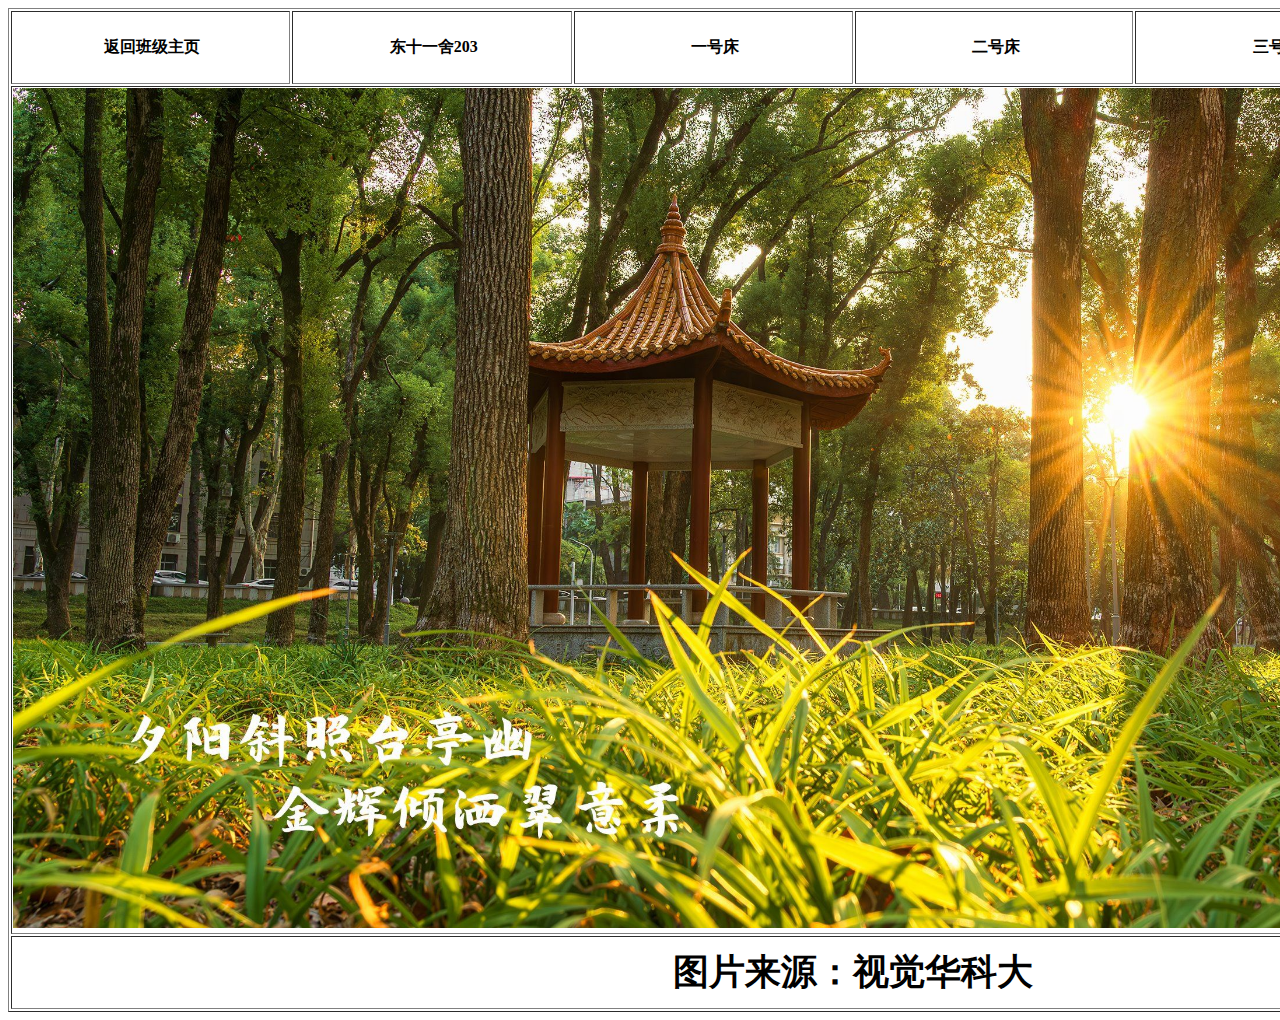
<file: D11203/index.html>
<!doctype html>
<html>
<head>
<meta charset="utf-8">
<title>无标题文档</title>
</head>

<body>
<table width="279" border="1">
  <tbody>
    <tr>
      <th width="420" height="69" scope="col">&nbsp;返回班级主页</th>
      <th width="420" scope="col"><strong>&nbsp;</strong>东十一舍203</th>
      <th width="420" scope="col">&nbsp;一号床</th>
      <th width="420" scope="col">&nbsp;二号床</th>
      <th width="420" scope="col">&nbsp;三号床</th>
      <th width="420" scope="col">&nbsp;四号床</th>
    </tr>
    <tr>
      <td colspan="6"><img src="image/A3EE983359D16AB4F3CF4BF178C_F7989A74_15CA95.jpg" width="1680" height="840" alt=""/></td>
    </tr>
	 <tr>
      <th height="69" colspan="6" align="center" style="font-size: 36px" scope="col">图片来源：视觉华科大</th>
    </tr>
		 
  </tbody>
</table>
	
</body>
</html>
</file>
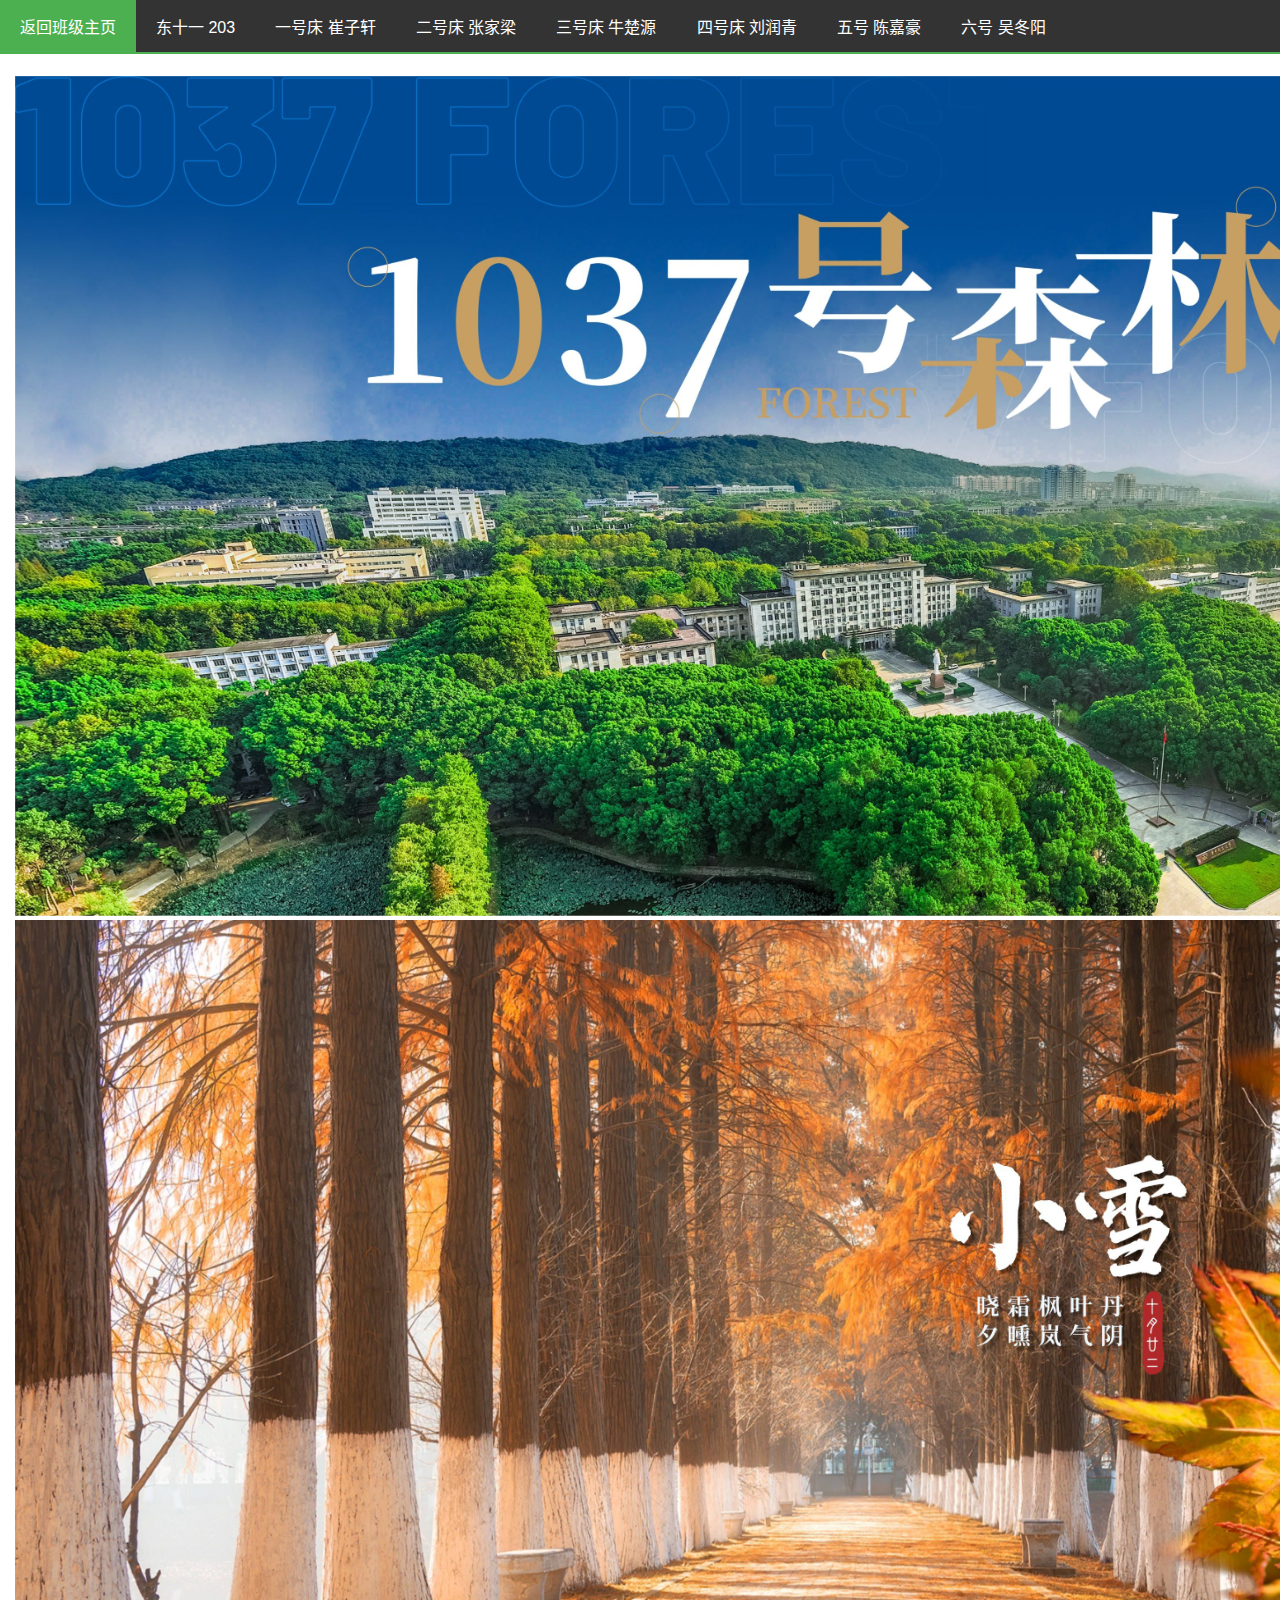
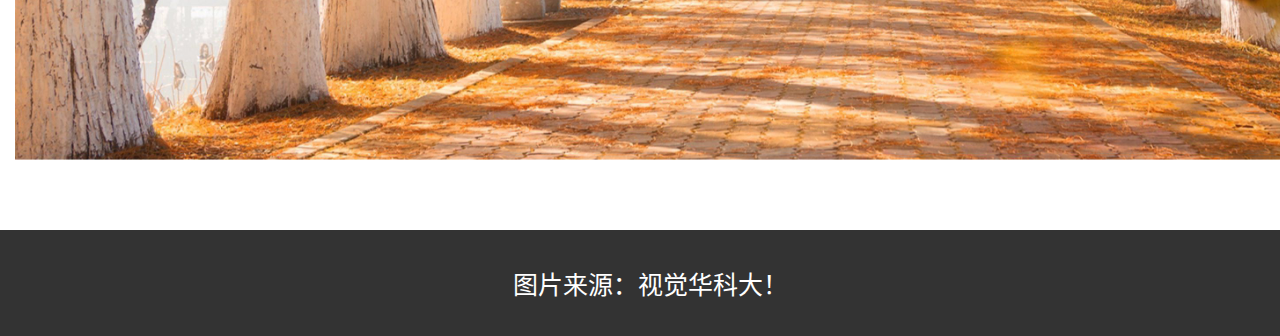
<file: zjl/index.html>
<!DOCTYPE html>
<html lang="zh-CN">
<head>
<meta charset="UTF-8">
<meta name="viewport" content="width=device-width, initial-scale=1.0">
<title>D11203</title>
<style>
  body {
    font-family: 'Arial', sans-serif;
    margin: 0;
    padding: 0;
  }

  .navbar {
    background-color: #333;
    overflow: hidden;
    position: fixed;
    top: 0;
    width: 100%;
    z-index: 1000;
    border-bottom: 2px solid #4CAF50;
  }

  .navbar a {
    float: left;
    display: block;
    color: white;
    text-align: center;
    padding: 14px 20px;
    text-decoration: none;
    transition: background-color 0.3s ease;
    font-size: 16px;
  }

  .navbar a:hover {
    background-color: #555;
  }

  .navbar a.active {
    background-color: #4CAF50;
    color: white;
  }

  .dropdown {
    float: left;
    overflow: hidden;
  }

  .dropdown .dropbtn {
    cursor: pointer;
    font-size: 16px;
    border: none;
    outline: none;
    color: white;
    padding: 14px 20px;
    background-color: inherit;
    font-family: inherit;
    margin: 0;
  }

  .dropdown-content {
    display: none;
    position: absolute;
    background-color: #f9f9f9;
    min-width: 160px;
    box-shadow: 0px 8px 16px 0px rgba(0,0,0,0.2);
    z-index: 1;
  }

  .dropdown-content a {
    float: none;
    color: black;
    padding: 12px 16px;
    text-decoration: none;
    display: block;
    text-align: left;
  }

  .dropdown-content a:hover {
    background-color: #ddd;
  }

  .dropdown:hover .dropdown-content {
    display: block;
  }

  .content {
    padding: 60px 15px 50px; /* 增加底部padding以留出空间显示页脚 */
  }

  .footer {
    background-color: #333;
    color: white;
    text-align: center;
    padding: 10px;
    width: 100%;
  }

  @media screen and (max-width: 600px) {
    .navbar a, .navbar .icon {
      display: none;
    }
    .navbar a.icon {
      float: right;
      display: block;
    }
  }

  @media screen and (max-width: 600px) {
    .navbar.responsive {position: relative;}
    .navbar.responsive .icon {
      position: absolute;
      right: 0;
      top: 0;
    }
    .navbar.responsive a {
      float: none;
      display: block;
      text-align: left;
    }
    .dropdown.responsive {float: none;}
    .dropdown.responsive .dropdown-content {position: relative;}
  }
</style>
</head>
<body>

<div class="navbar" id="myNavbar">
  <a href="https://Liu-Guanyi.github.io/liu/bjzy/" class="active">返回班级主页</a>
  <a href="javascript:void(0);">东十一 203</a>
  <a href="https://shopbimaster.github.io/czx529/czx529(new)/">一号床 崔子轩</a>
<a href="https://zhangjiaiiang.github.io/203/zjl558/">二号床 张家梁</a>
  <a href="https://tsstjniu.github.io/ncy543/ncy543/web/index.html">三号床 牛楚源</a>
  <a href="https://liu-guanyi.github.io/qing/lrq539/">四号床 刘润青</a>
  <a href="https://cjh-109.github.io/2024comebase/index.html">五号 陈嘉豪</a>
	 <a href="https://liu-guanyi.github.io/dongyang/wdyU202315425/Untitled-1.html">六号 吴冬阳</a>
  <div class="dropdown">
  </div>
  <a href="javascript:void(0);" class="icon" onclick="toggleNavbar()">
    <i class="fa fa-bars"></i>
  </a>
</div>
<div class="content">
<p>
<img src="image/7A4869D241C1B2AD4394FAEB42E_C7CD42C6_17B7FC.jpg" width="1690" height="840" alt=""/>
<img src="image/E1D002790444C84F79D25DDF209_322E63AA_12CB9E.jpg" width="1690" height="840" alt=""/> </p>
</div>

<div class="footer">
  <p style="font-size: 25px;">图片来源：视觉华科大！</p>
</div>

<script>
function toggleNavbar() {
  var x = document.getElementById("myNavbar");
  if (x.className === "navbar") {
    x.className += " responsive";
  } else {
    x.className = "navbar";
  }
}
</script>

</body>
</html>
</file>
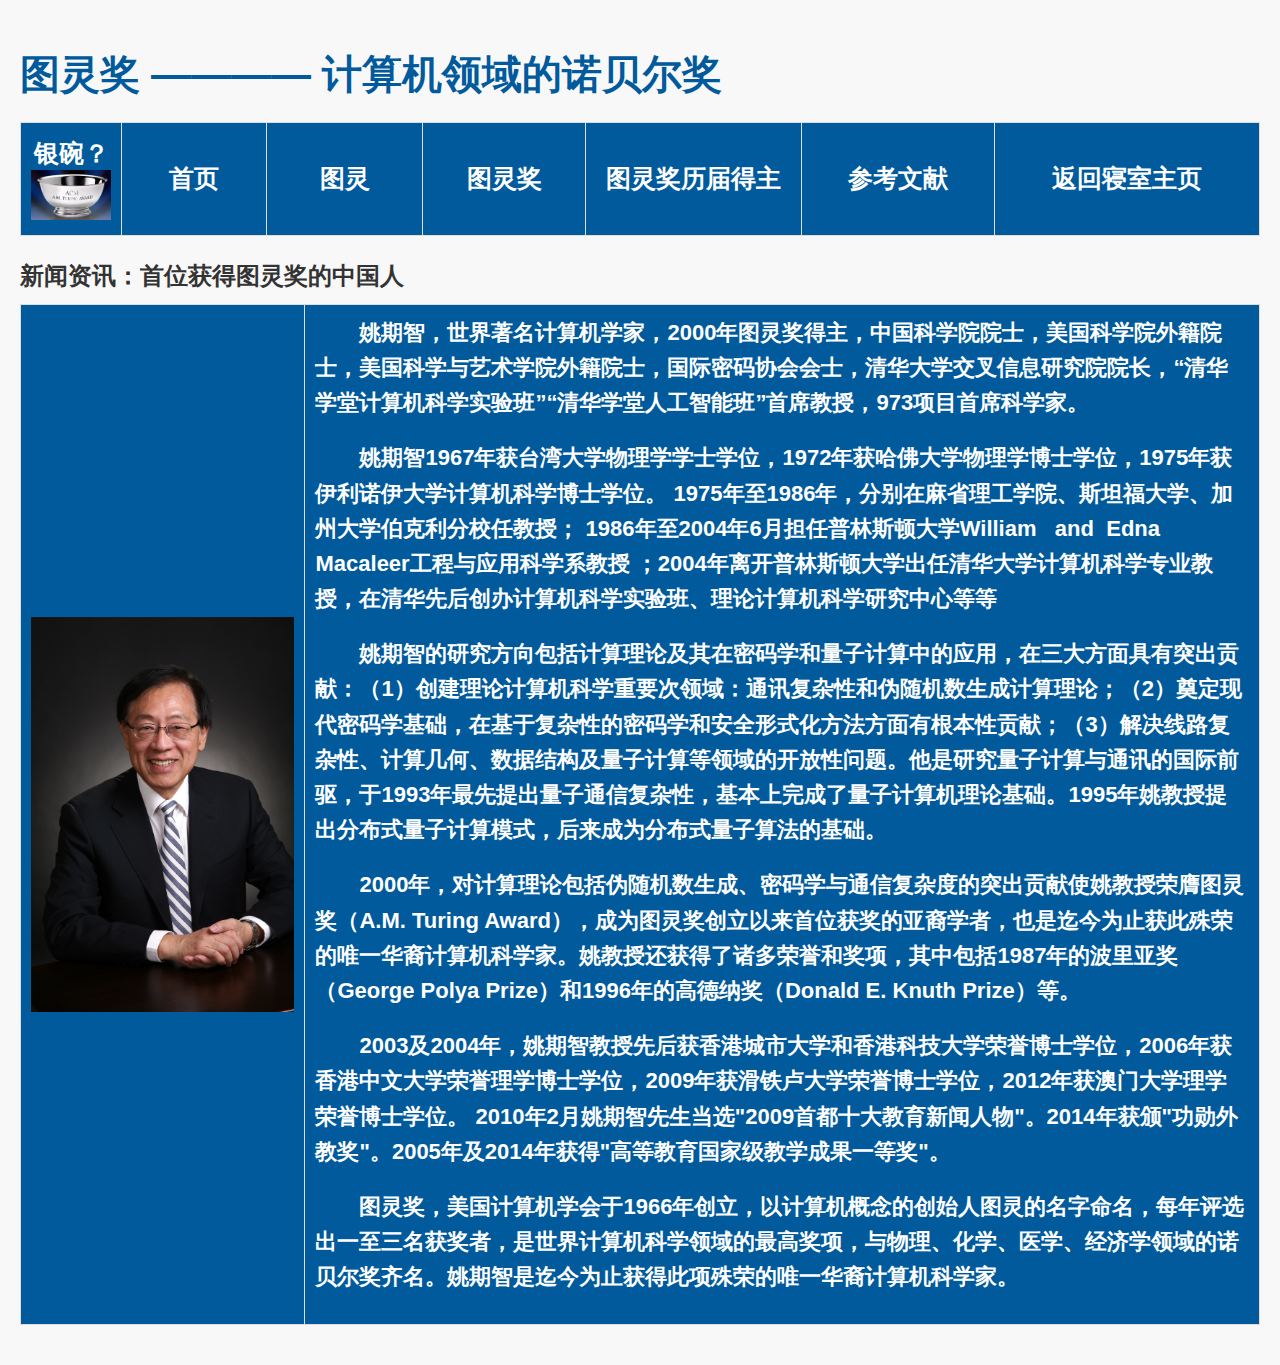
<file: zjl558/index.html>
<!doctype html>
<html>
<head>
<meta charset="utf-8">
<title>zjl</title>
<link rel="stylesheet" type="text/css" href="styles.css">
</head>
<body>
<h1>图灵奖 ———— 计算机领域的诺贝尔奖</h1>
<table width="1680" height="98" border="1">
  <tbody>
    <tr>
      <th width="99" height="92" scope="col"><a href="web/untitled.html">银碗？<img src="image/屏幕截图 2024-11-24 112427.png" width="98" height="98" alt=""/></a></th>
      <th width="184" scope="col"><a href="index.html">首页</a></th>
      <th width="202" scope="col"><a href="web/index1.html">图灵</a></th>
      <th width="212" scope="col"><a href="web/index2.html">图灵奖</a></th>
      <th width="298" scope="col"><a href="web/index3.html">图灵奖历届得主</a></th>
      <th width="262" scope="col"><a href="web/index4.html">参考文献</a></th>
      <th width="377" scope="col"><a href="https://zhangjiaiiang.github.io/203/zjl/">返回寝室主页</a></th>

    </tr>
  </tbody>
</table>
<h3>新闻资讯：首位获得图灵奖的中国人</h3>
<table width="1680" height="840" border="1">
  <tbody>
    <tr>
      <th width="378" scope="col"><img src="image/0df3d7ca7bcb0a46f21f2843ff2de1246b600c330130.png" alt="" width="560" height="840"/></th>
      <th width="1291" scope="col">
        <p> 姚期智，世界著名计算机学家，2000年图灵奖得主，中国科学院院士，美国科学院外籍院士，美国科学与艺术学院外籍院士，国际密码协会会士，清华大学交叉信息研究院院长，“清华学堂计算机科学实验班”“清华学堂人工智能班”首席教授，973项目首席科学家。</p>
        <p>姚期智1967年获台湾大学物理学学士学位，1972年获哈佛大学物理学博士学位，1975年获伊利诺伊大学计算机科学博士学位。 1975年至1986年，分别在麻省理工学院、斯坦福大学、加州大学伯克利分校任教授； 1986年至2004年6月担任普林斯顿大学William&nbsp; &nbsp;and&nbsp; Edna Macaleer工程与应用科学系教授 ；2004年离开普林斯顿大学出任清华大学计算机科学专业教授，在清华先后创办计算机科学实验班、理论计算机科学研究中心等等</p>
        <p>姚期智的研究方向包括计算理论及其在密码学和量子计算中的应用，在三大方面具有突出贡献：（1）创建理论计算机科学重要次领域：通讯复杂性和伪随机数生成计算理论；（2）奠定现代密码学基础，在基于复杂性的密码学和安全形式化方法方面有根本性贡献；（3）解决线路复杂性、计算几何、数据结构及量子计算等领域的开放性问题。他是研究量子计算与通讯的国际前驱，于1993年最先提出量子通信复杂性，基本上完成了量子计算机理论基础。1995年姚教授提出分布式量子计算模式，后来成为分布式量子算法的基础。</p>
        <p>2000年，对计算理论包括伪随机数生成、密码学与通信复杂度的突出贡献使姚教授荣膺图灵奖（A.M. Turing Award），成为图灵奖创立以来首位获奖的亚裔学者，也是迄今为止获此殊荣的唯一华裔计算机科学家。姚教授还获得了诸多荣誉和奖项，其中包括1987年的波里亚奖（George Polya Prize）和1996年的高德纳奖（Donald E. Knuth Prize）等。</p>
        <p>2003及2004年，姚期智教授先后获香港城市大学和香港科技大学荣誉博士学位，2006年获香港中文大学荣誉理学博士学位，2009年获滑铁卢大学荣誉博士学位，2012年获澳门大学理学荣誉博士学位。 2010年2月姚期智先生当选"2009首都十大教育新闻人物"。2014年获颁"功勋外教奖"。2005年及2014年获得"高等教育国家级教学成果一等奖"。</p>
        <p>图灵奖，美国计算机学会于1966年创立，以计算机概念的创始人图灵的名字命名，每年评选出一至三名获奖者，是世界计算机科学领域的最高奖项，与物理、化学、医学、经济学领域的诺贝尔奖齐名。姚期智是迄今为止获得此项殊荣的唯一华裔计算机科学家。</p>
      </th>
    </tr>
  </tbody>
</table>
</body>
</html>
</file>
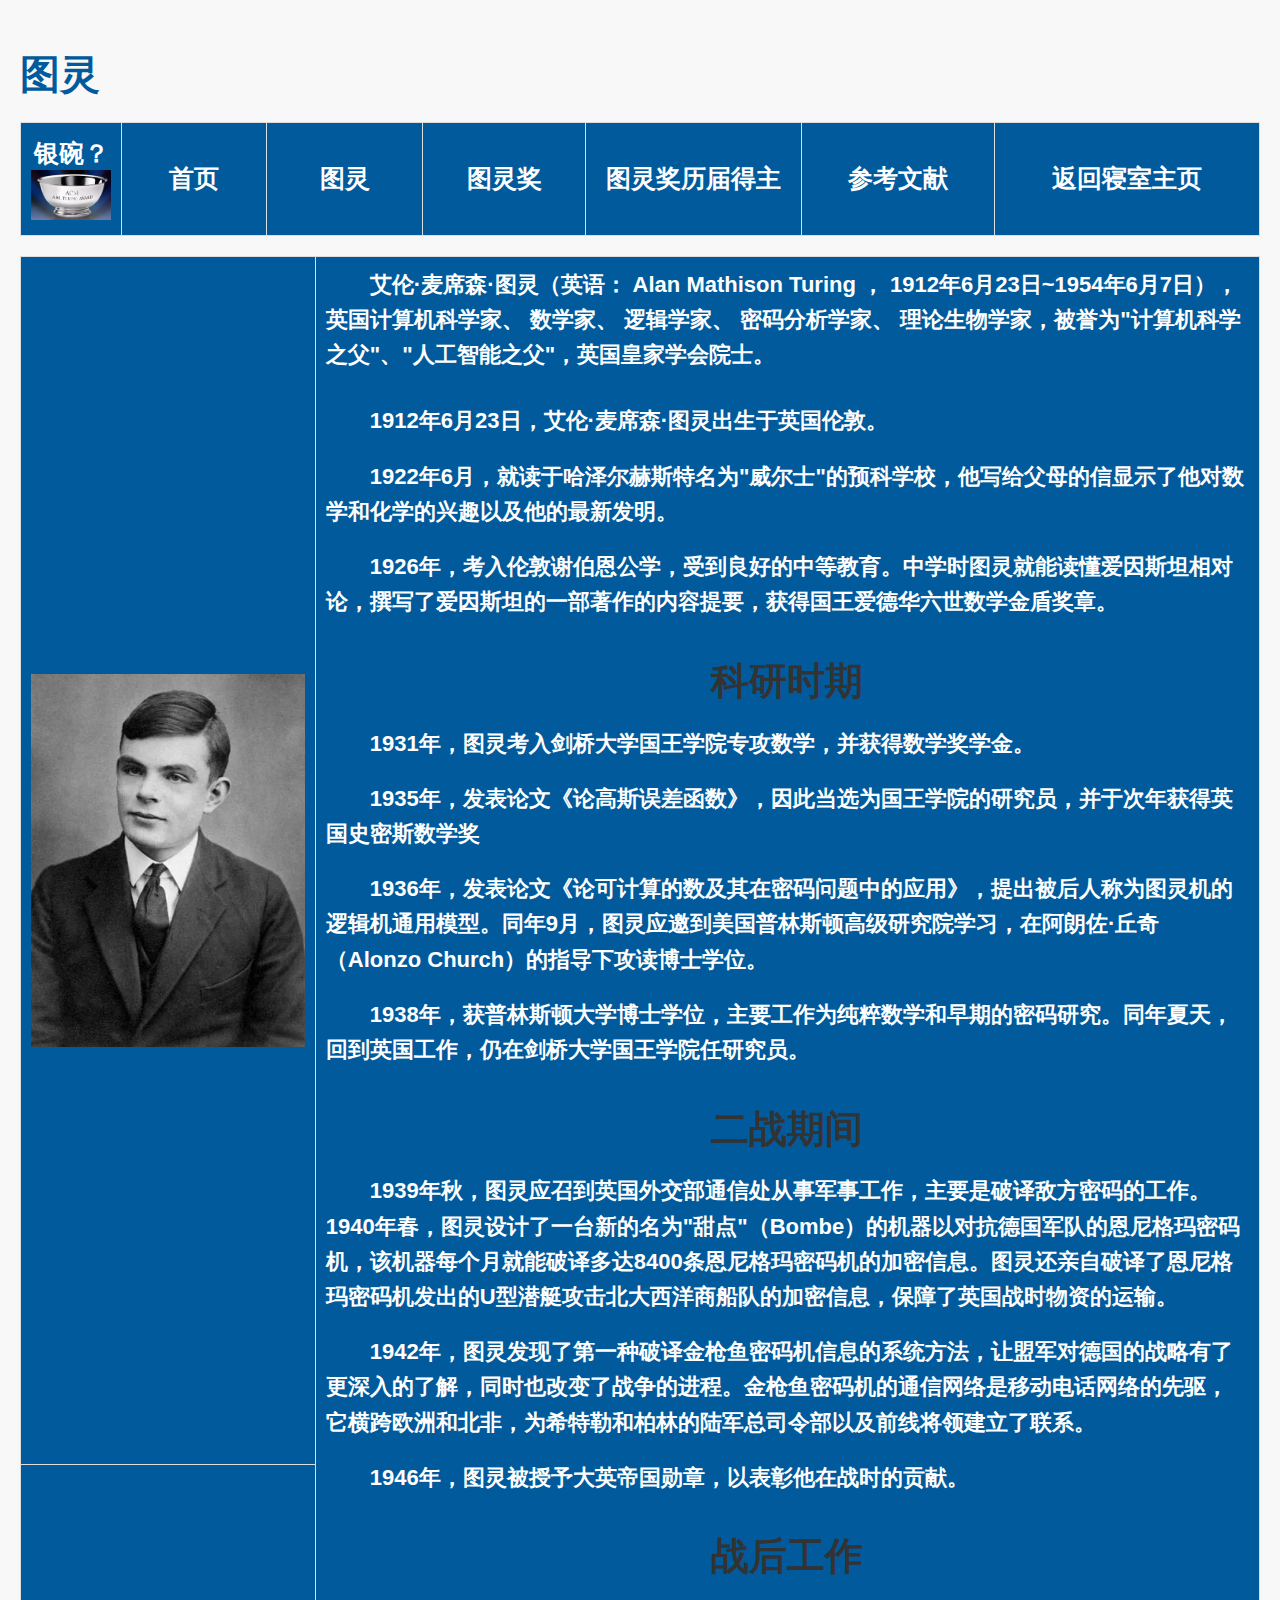
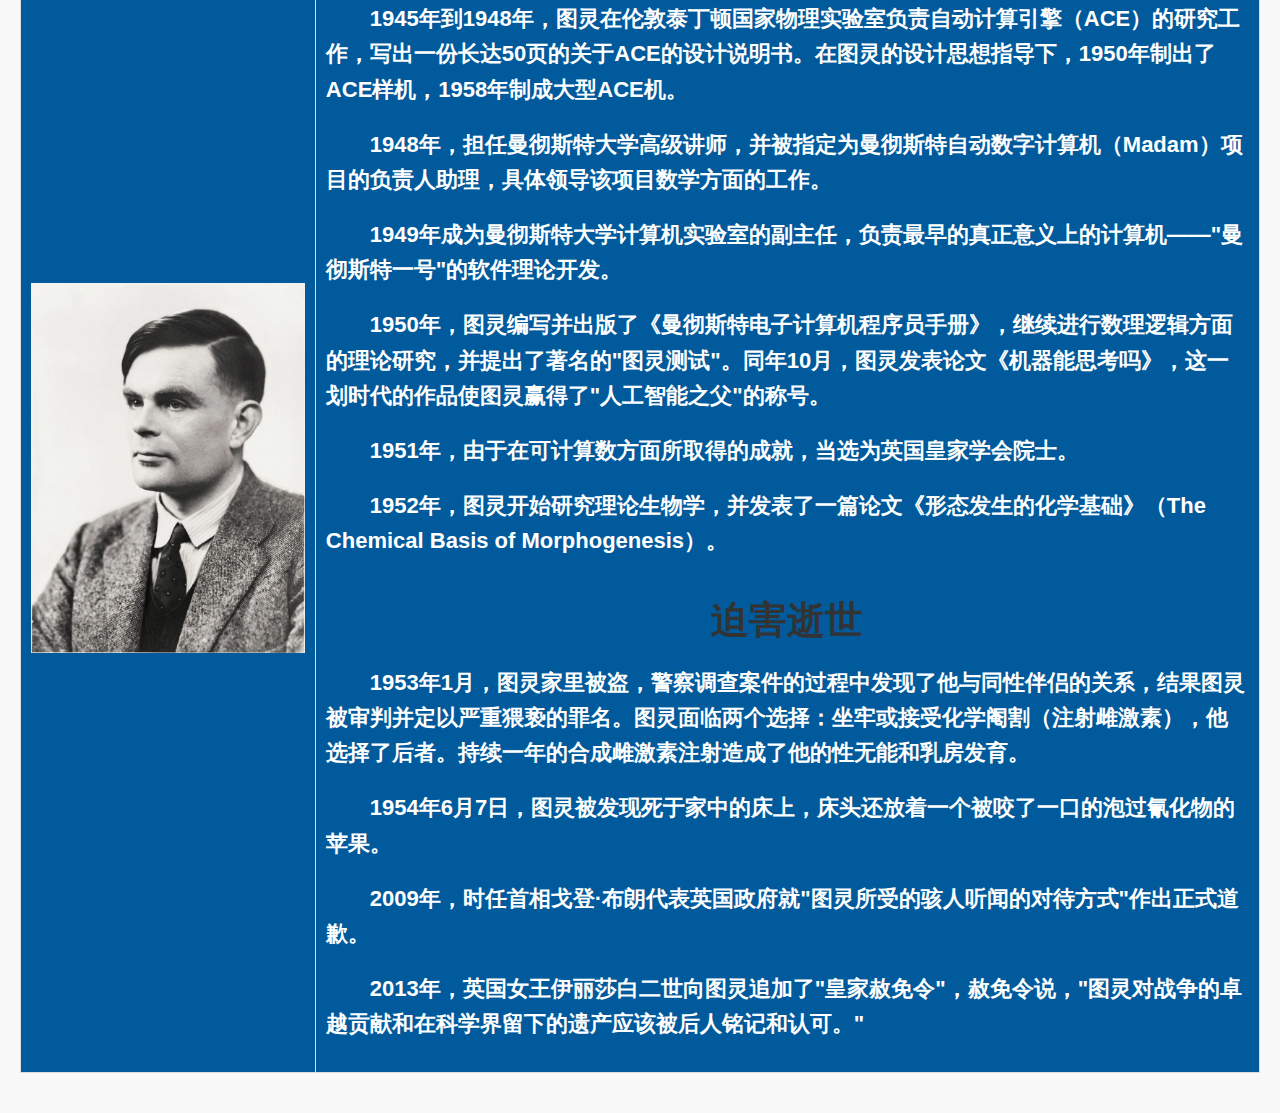
<file: zjl558/web/index1.html>
<!doctype html>
<html>
<head>
<meta charset="utf-8">
<title>图灵</title>
<link rel="stylesheet" type="text/css" href="styles.css">
</head>
<body>
<h1>图灵</h1>
<table width="1680" height="98" border="1">
  <tbody>
    <tr>
    <th width="99" height="92" scope="col">银碗？<a href="untitled.html"><img src="../image/屏幕截图 2024-11-24 112427.png" width="98" height="98" alt=""></a></th>
      <th width="184" scope="col"><a href="../index.html">首页</a></th>
      <th width="202" scope="col"><a href="index1.html">图灵</a></th>
      <th width="212" scope="col"><a href="index2.html">图灵奖</a></th>
      <th width="298" scope="col"><a href="index3.html">图灵奖历届得主</a></th>
      <th width="262" scope="col"><a href="index4.html">参考文献</a></th>
      <th width="377" scope="col"><a href="https://zhangjiaiiang.github.io/203/zjl/">返回寝室主页</a></th>
    </tr>
  </tbody>
</table>
<table width="1680" height="939" border="1">
  <tbody>
    <tr>
      <th width="403" height="449" scope="col"><img src="../image/3b292df5e0fe9925bc3189f59fff49df8db1cb13db44.png" alt="" width="372" height="462"/></th>
      <th width="1261" rowspan="2" scope="col">
        <p>艾伦·麦席森·图灵（英语： Alan Mathison Turing ， 1912年6月23日~1954年6月7日），英国计算机科学家、 数学家、 逻辑学家、 密码分析学家、 理论生物学家，被誉为"计算机科学之父"、"人工智能之父"，英国皇家学会院士。 </p>
        <h2></h2>
        <p>1912年6月23日，艾伦·麦席森·图灵出生于英国伦敦。</p>
        <p>1922年6月，就读于哈泽尔赫斯特名为"威尔士"的预科学校，他写给父母的信显示了他对数学和化学的兴趣以及他的最新发明。</p>
        <p>1926年，考入伦敦谢伯恩公学，受到良好的中等教育。中学时图灵就能读懂爱因斯坦相对论，撰写了爱因斯坦的一部著作的内容提要，获得国王爱德华六世数学金盾奖章。</p>
        <h3>科研时期</h3>
        <p>1931年，图灵考入剑桥大学国王学院专攻数学，并获得数学奖学金。&nbsp;</p>
        <p>1935年，发表论文《论高斯误差函数》，因此当选为国王学院的研究员，并于次年获得英国史密斯数学奖&nbsp;</p>
        <p> 1936年，发表论文《论可计算的数及其在密码问题中的应用》，提出被后人称为图灵机的逻辑机通用模型。同年9月，图灵应邀到美国普林斯顿高级研究院学习，在阿朗佐·丘奇（Alonzo Church）的指导下攻读博士学位。&nbsp;</p>
        <p>1938年，获普林斯顿大学博士学位，主要工作为纯粹数学和早期的密码研究。同年夏天，回到英国工作，仍在剑桥大学国王学院任研究员。&nbsp</p>
        <h3>二战期间</h3>
        <p>1939年秋，图灵应召到英国外交部通信处从事军事工作，主要是破译敌方密码的工作。1940年春，图灵设计了一台新的名为"甜点"（Bombe）的机器以对抗德国军队的恩尼格玛密码机，该机器每个月就能破译多达8400条恩尼格玛密码机的加密信息。图灵还亲自破译了恩尼格玛密码机发出的U型潜艇攻击北大西洋商船队的加密信息，保障了英国战时物资的运输。</p>
        <p>1942年，图灵发现了第一种破译金枪鱼密码机信息的系统方法，让盟军对德国的战略有了更深入的了解，同时也改变了战争的进程。金枪鱼密码机的通信网络是移动电话网络的先驱，它横跨欧洲和北非，为希特勒和柏林的陆军总司令部以及前线将领建立了联系。</p>
        <p>1946年，图灵被授予大英帝国勋章，以表彰他在战时的贡献。</p>
        <h3>战后工作</h3>
        <p>1945年到1948年，图灵在伦敦泰丁顿国家物理实验室负责自动计算引擎（ACE）的研究工作，写出一份长达50页的关于ACE的设计说明书。在图灵的设计思想指导下，1950年制出了ACE样机，1958年制成大型ACE机。</p>
        <p>1948年，担任曼彻斯特大学高级讲师，并被指定为曼彻斯特自动数字计算机（Madam）项目的负责人助理，具体领导该项目数学方面的工作。</p>
        <p>1949年成为曼彻斯特大学计算机实验室的副主任，负责最早的真正意义上的计算机——"曼彻斯特一号"的软件理论开发。</p>
        <p>1950年，图灵编写并出版了《曼彻斯特电子计算机程序员手册》，继续进行数理逻辑方面的理论研究，并提出了著名的"图灵测试"。同年10月，图灵发表论文《机器能思考吗》，这一划时代的作品使图灵赢得了"人工智能之父"的称号。</p>
        <p>1951年，由于在可计算数方面所取得的成就，当选为英国皇家学会院士。</p>
        <p>1952年，图灵开始研究理论生物学，并发表了一篇论文《形态发生的化学基础》（The Chemical Basis of Morphogenesis）。</p>
        <h3>迫害逝世</h3>
        <p>1953年1月，图灵家里被盗，警察调查案件的过程中发现了他与同性伴侣的关系，结果图灵被审判并定以严重猥亵的罪名。图灵面临两个选择：坐牢或接受化学阉割（注射雌激素），他选择了后者。持续一年的合成雌激素注射造成了他的性无能和乳房发育。</p>
        <p>1954年6月7日，图灵被发现死于家中的床上，床头还放着一个被咬了一口的泡过氰化物的苹果。</p>
        <p>2009年，时任首相戈登·布朗代表英国政府就"图灵所受的骇人听闻的对待方式"作出正式道歉。</p>
        <p>2013年，英国女王伊丽莎白二世向图灵追加了"皇家赦免令"，赦免令说，"图灵对战争的卓越贡献和在科学界留下的遗产应该被后人铭记和认可。"</p>
      </th>
    </tr>
    <tr>
      <th width="403" height="449" scope="col"><img src="../image/5bafa40f4bfbfbedab642febd6a7e036afc37931b152.png" alt="" width="372" height="426"/></td>
    </tr>
  </tbody>
</table>
</body>
</html>
</file>
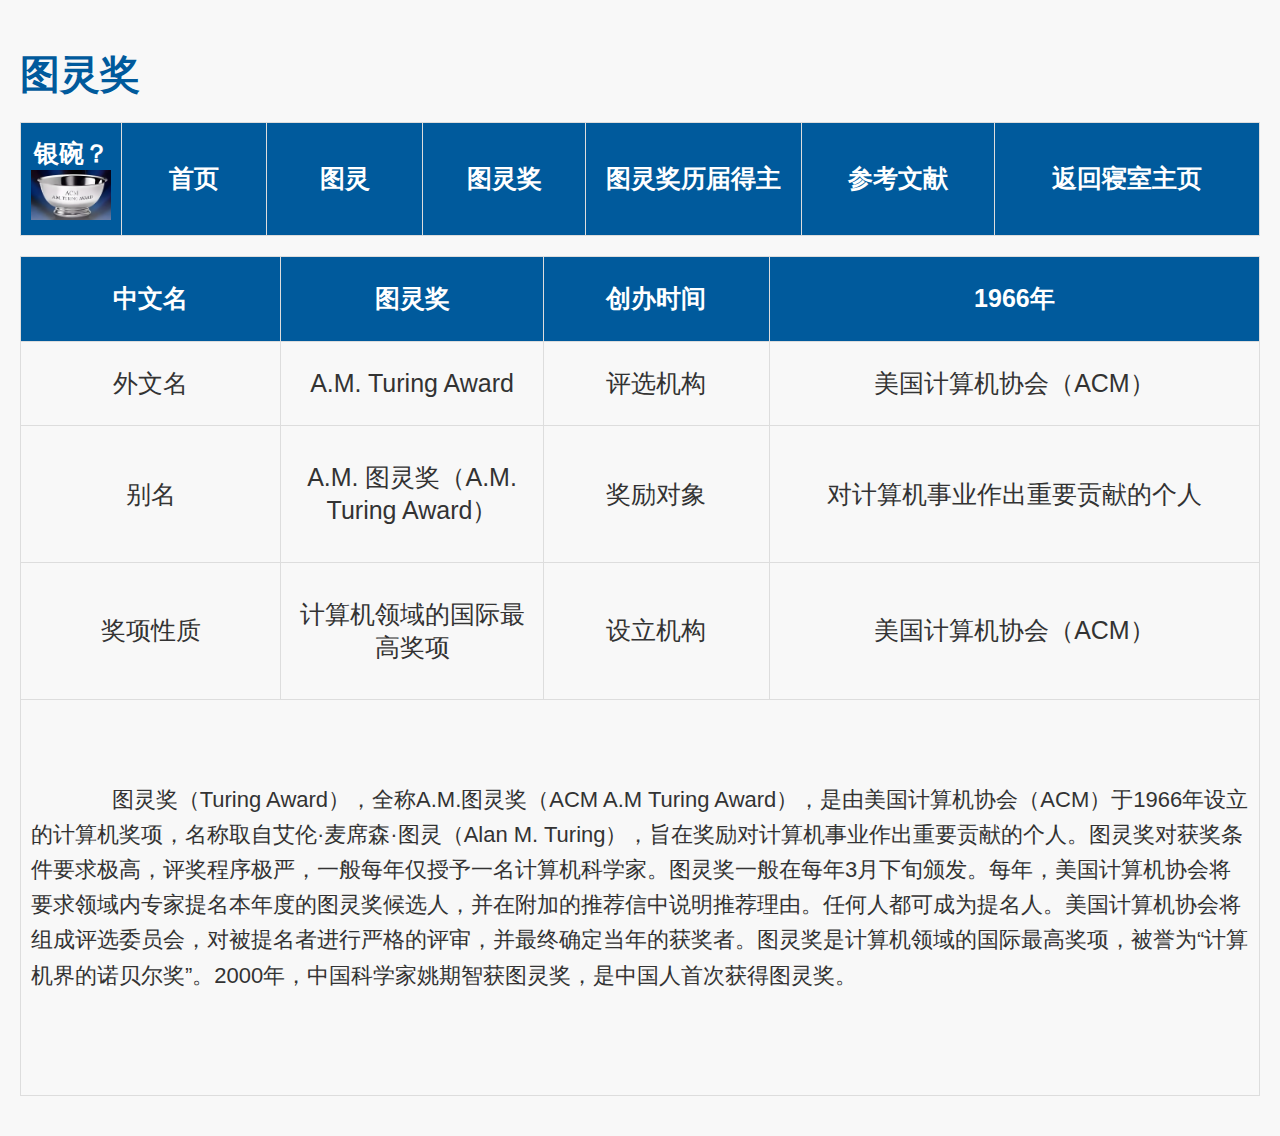
<file: zjl558/web/index2.html>
<!doctype html>
<html>
<head>
<meta charset="utf-8">
<title>图灵奖</title>
<link rel="stylesheet" type="text/css" href="styles.css">
</head>
<body>
<h1>图灵奖</h1>
<table width="1680" height="98" border="1">
  <tbody>
    <tr>
      <th width="99" height="92" scope="col">银碗？<a href="untitled.html"><img src="../image/屏幕截图 2024-11-24 112427.png" width="98" height="98" alt=""></a></th>
      <th width="184" scope="col"><a href="../index.html">首页</a></th>
      <th width="202" scope="col"><a href="index1.html">图灵</a></th>
      <th width="212" scope="col"><a href="index2.html">图灵奖</a></th>
      <th width="298" scope="col"><a href="index3.html">图灵奖历届得主</a></th>
      <th width="262" scope="col"><a href="index4.html">参考文献</a></th>
      <th width="377" scope="col"><a href="https://zhangjiaiiang.github.io/203/zjl/">返回寝室主页</a></th>
    </tr>
  </tbody>
</table>
<table width="1680" height="840" border="1">
  <tbody>
    <tr>
      <th width="357" scope="col">中文名</th>
      <th width="322" scope="col">图灵奖</th>
      <th width="304" scope="col">创办时间</th>
      <th width="669" scope="col">1966年</th>
    </tr>
    <tr>
      <td>外文名</td>
      <td>A.M. Turing Award</td>
      <td>评选机构</td>
      <td>美国计算机协会（ACM）</td>
    </tr>
    <tr>
      <td>别名</td>
      <td>A.M. 图灵奖（A.M. Turing Award）</td>
      <td>奖励对象</td>
      <td>对计算机事业作出重要贡献的个人</td>
    </tr>
    <tr>
      <td>奖项性质</td>
      <td>计算机领域的国际最高奖项</td>
      <td>设立机构</td>
      <td>美国计算机协会（ACM）</td>
    </tr>
	  
    <tr>
      <td colspan="4"><p>&nbsp; &nbsp; &nbsp; 图灵奖（Turing Award），全称A.M.图灵奖（ACM A.M Turing Award），是由美国计算机协会（ACM）于1966年设立的计算机奖项，名称取自艾伦·麦席森·图灵（Alan M. Turing），旨在奖励对计算机事业作出重要贡献的个人。图灵奖对获奖条件要求极高，评奖程序极严，一般每年仅授予一名计算机科学家。图灵奖一般在每年3月下旬颁发。每年，美国计算机协会将要求领域内专家提名本年度的图灵奖候选人，并在附加的推荐信中说明推荐理由。任何人都可成为提名人。美国计算机协会将组成评选委员会，对被提名者进行严格的评审，并最终确定当年的获奖者。图灵奖是计算机领域的国际最高奖项，被誉为“计算机界的诺贝尔奖”。2000年，中国科学家姚期智获图灵奖，是中国人首次获得图灵奖。</p></td>
    </tr>
  </tbody>
</table>
</body>
</html>
</file>
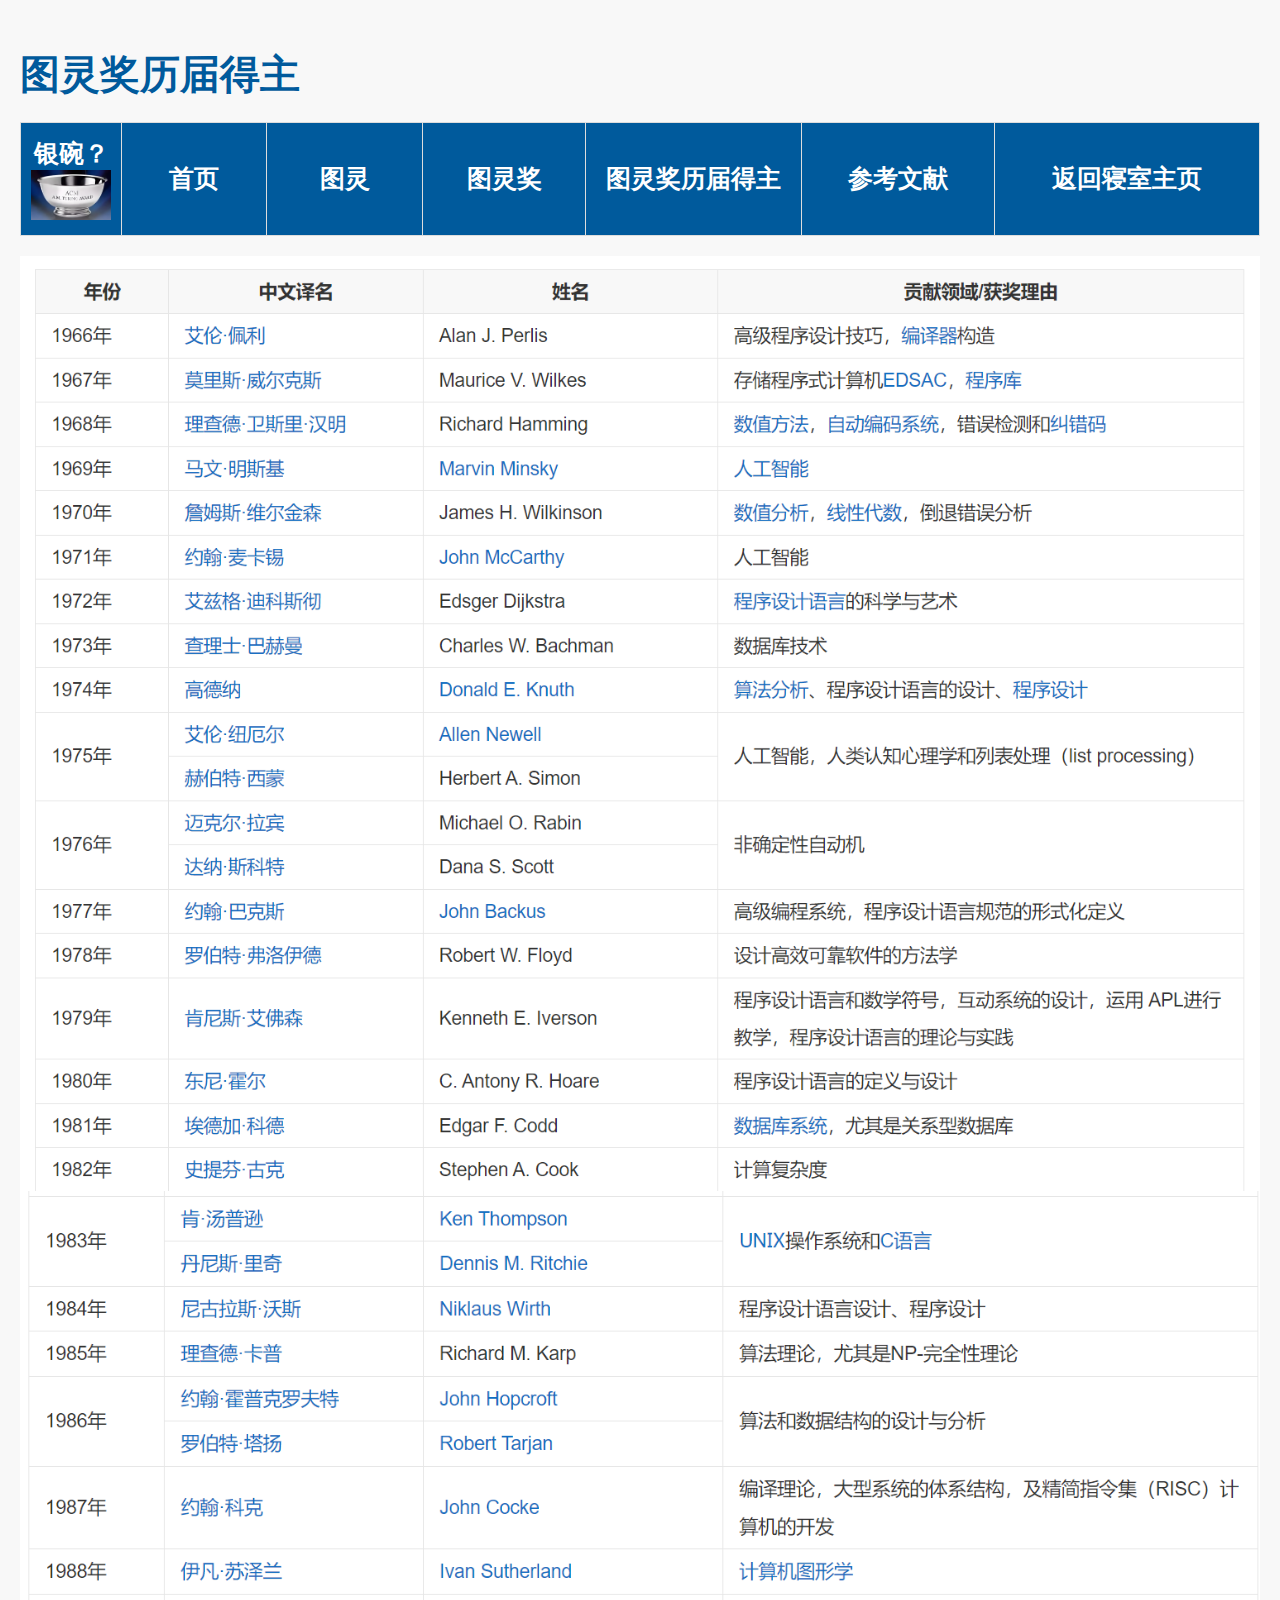
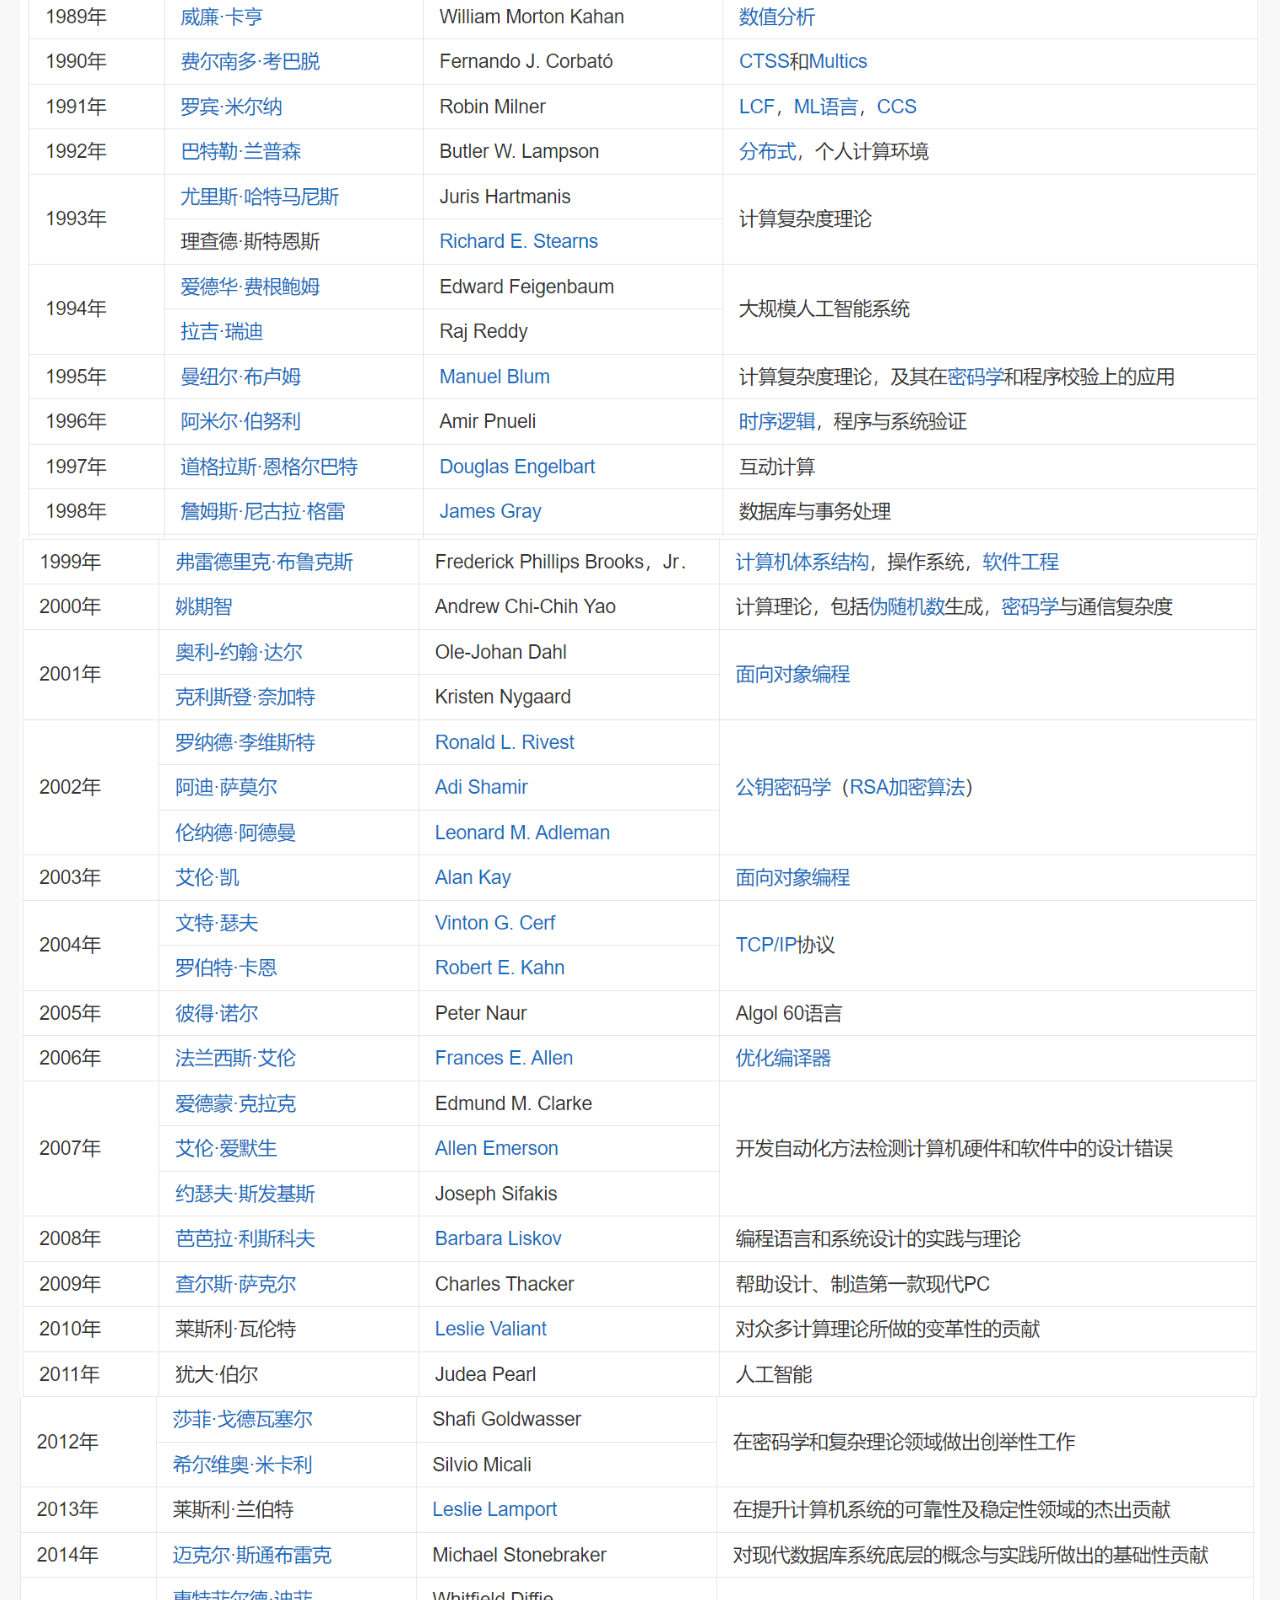
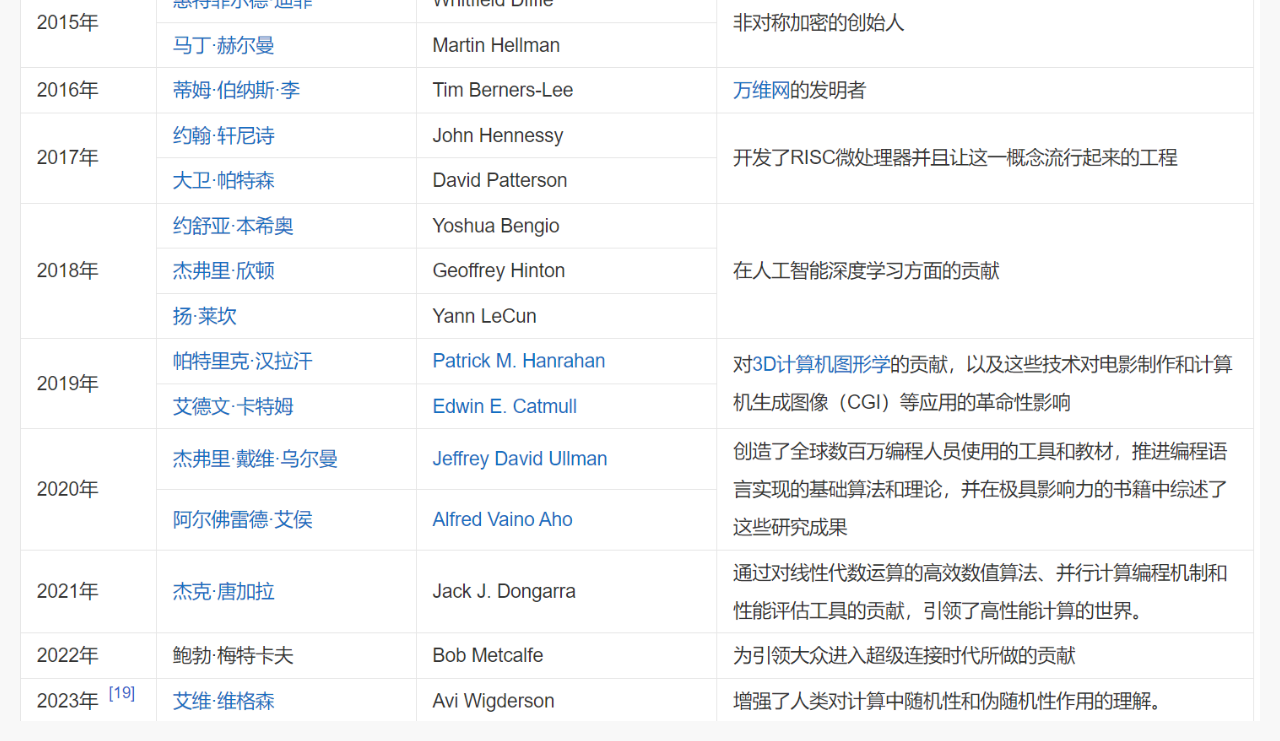
<file: zjl558/web/index3.html>
<!doctype html>
<html>
<head>
<meta charset="utf-8">
<title>图灵奖历届得主</title>
<link rel="stylesheet" type="text/css" href="styles.css">
</head>
<body>
<h1>图灵奖历届得主</h1>
<table width="1680" height="98" border="1">
  <tbody>
    <tr>
       <th width="99" height="92" scope="col">银碗？<a href="untitled.html"><img src="../image/屏幕截图 2024-11-24 112427.png" width="98" height="98" alt=""></a></th>
      <th width="184" scope="col"><a href="../index.html">首页</a></th>
      <th width="202" scope="col"><a href="index1.html">图灵</a></th>
      <th width="212" scope="col"><a href="index2.html">图灵奖</a></th>
      <th width="298" scope="col"><a href="index3.html">图灵奖历届得主</a></th>
      <th width="262" scope="col"><a href="index4.html">参考文献</a></th>
      <th width="377" scope="col"><a href="https://zhangjiaiiang.github.io/203/zjl/">返回寝室主页</a></th>
    </tr>
  </tbody>
</table>
<img src="../image/屏幕截图 2024-11-24 104505.png" width="1499" height="1130" alt=""/>
<img src="../image/屏幕截图 2024-11-24 104542.png" width="1474" height="1126" alt=""/>
<img src="../image/屏幕截图 2024-11-24 104559.png" width="1469" height="1018" alt=""/>
<img src="../image/屏幕截图 2024-11-24 104627.png" width="1469" height="1095" alt=""/>
</body>
</html>
</file>
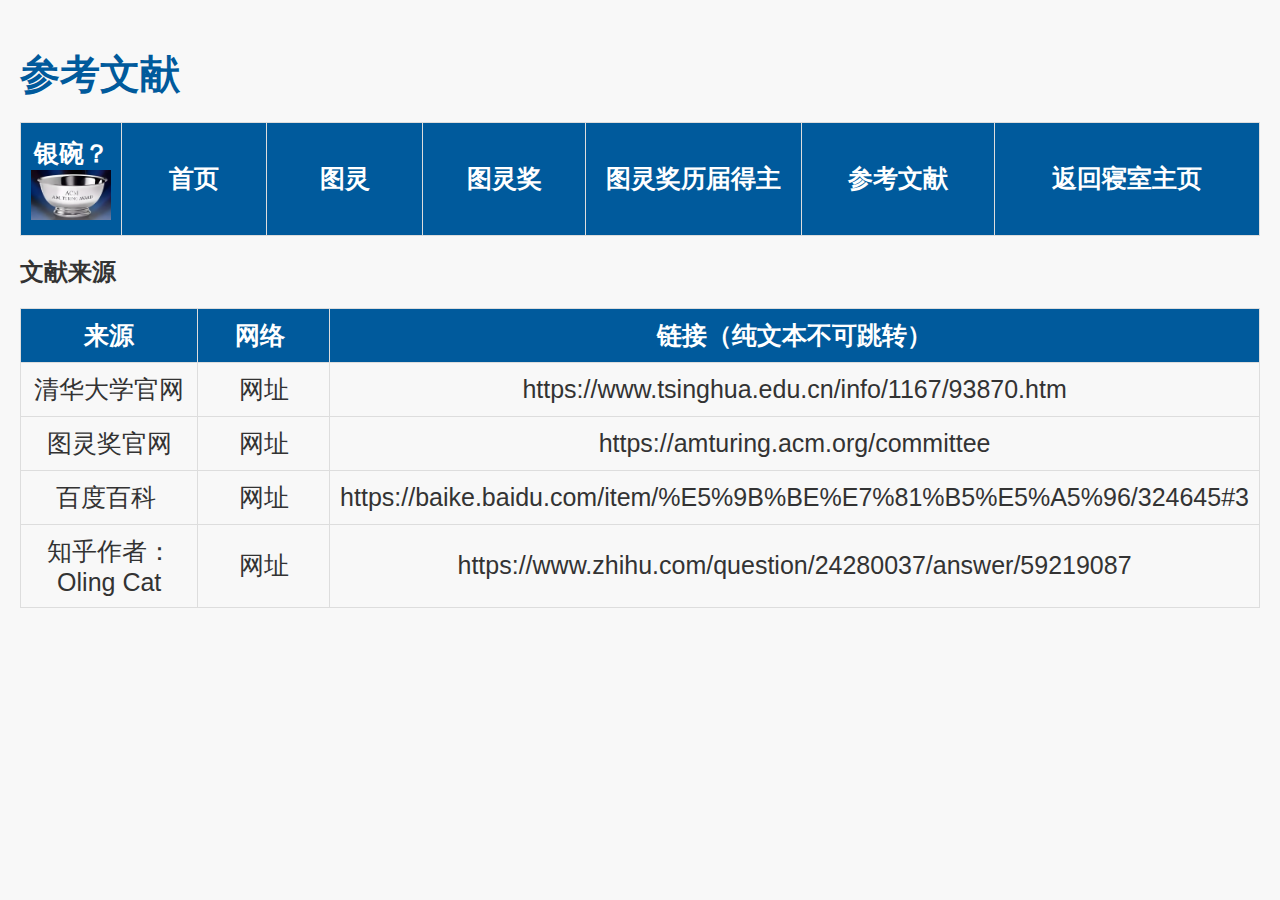
<file: zjl558/web/index4.html>
<!doctype html>
<html>
<head>
<meta charset="utf-8">
<title>参考文献</title>
<link rel="stylesheet" type="text/css" href="styles.css">
</head>
<body>
<h1>参考文献</h1>
<table width="1680" height="98" border="1">
  <tbody>
    <tr>
       <th width="99" height="92" scope="col">银碗？<a href="untitled.html"><img src="../image/屏幕截图 2024-11-24 112427.png" width="98" height="98" alt=""></a></th>
      <th width="184" scope="col"><a href="../index.html">首页</a></th>
      <th width="202" scope="col"><a href="index1.html">图灵</a></th>
      <th width="212" scope="col"><a href="index2.html">图灵奖</a></th>
      <th width="298" scope="col"><a href="index3.html">图灵奖历届得主</a></th>
      <th width="262" scope="col"><a href="index4.html">参考文献</a></th>
      <th width="377" scope="col"><a href="https://zhangjiaiiang.github.io/203/zjl/">返回寝室主页</a></th>
    </tr>
  </tbody>
</table>
<h2>文献来源</h2>
<table width="1339" border="1">
  <tbody>
    <tr>
      <th width="285">来源</th>
      <th width="214">网络&nbsp;</th>
      <th width="828">链接（纯文本不可跳转）</th>
    </tr>
    <tr>
      <td>清华大学官网</td>
      <td>网址</td>
      <td>https://www.tsinghua.edu.cn/info/1167/93870.htm</td>
    </tr>
    <tr>
      <td>图灵奖官网</td>
      <td>网址</td>
      <td>https://amturing.acm.org/committee</td>
    </tr>
    <tr>
      <td>百度百科&nbsp;</td>
      <td>网址</td>
      <td>https://baike.baidu.com/item/%E5%9B%BE%E7%81%B5%E5%A5%96/324645#3</td>
    </tr>
	   <tr>
      <td>知乎作者：Oling Cat</td>
      <td>网址</td>
      <td>https://www.zhihu.com/question/24280037/answer/59219087
</td>
    </tr>
  </tbody>
</table>
</body>
</html>
</file>
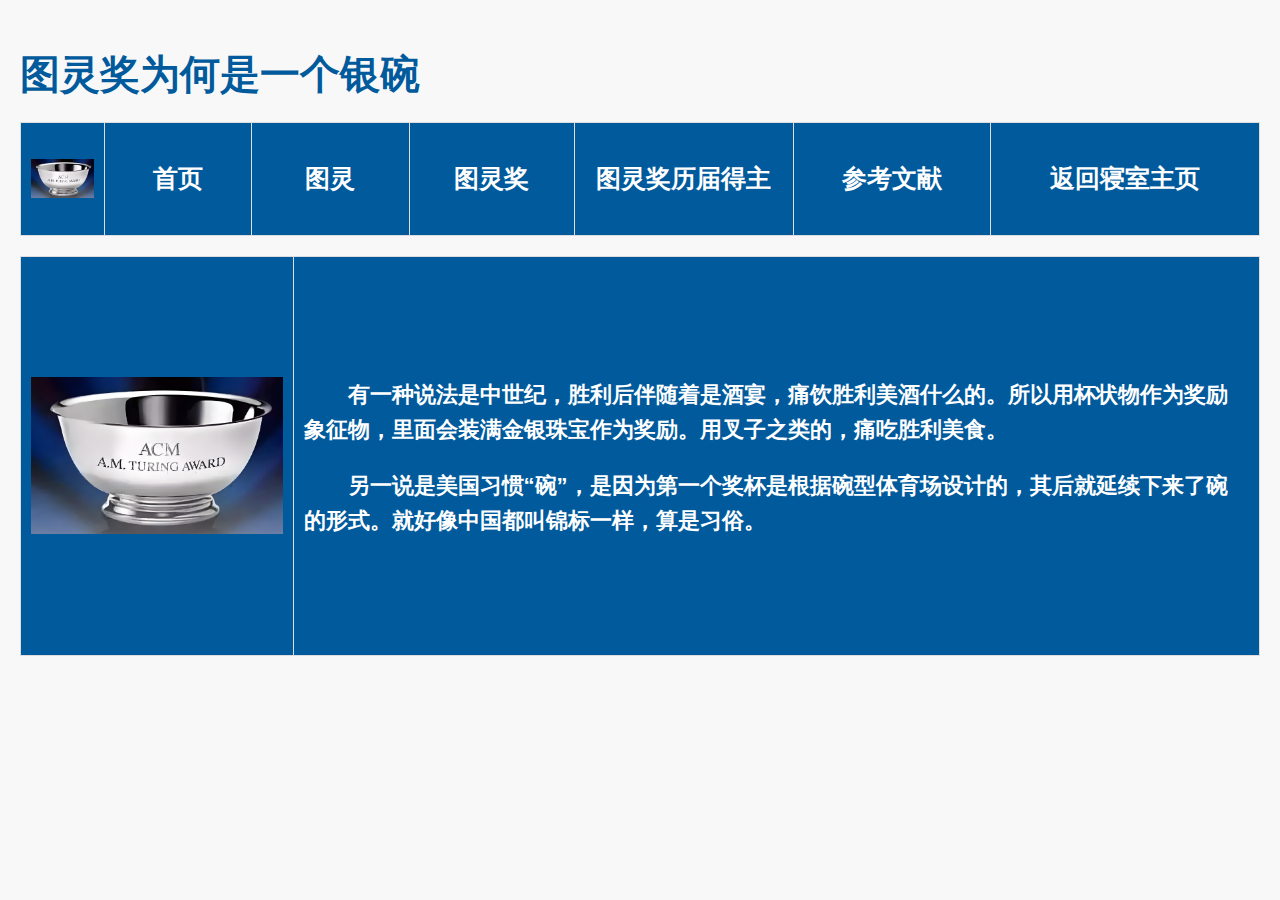
<file: zjl558/web/untitled.html>
<!doctype html>
<html>
<head>
<meta charset="utf-8">
<title>参考文献</title>
<link rel="stylesheet" type="text/css" href="styles.css">
</head>
<body>
<h1>图灵奖为何是一个银碗</h1>
<table width="1680" height="98" border="1">
  <tbody>
    <tr>
      <th width="99" height="92" scope="col"><img src="../image/屏幕截图 2024-11-24 112427.png" width="98" height="98" alt=""/></th>
      <th width="184" scope="col"><a href="../index.html">首页</a></th>
      <th width="202" scope="col"><a href="index1.html">图灵</a></th>
      <th width="212" scope="col"><a href="index2.html">图灵奖</a></th>
      <th width="298" scope="col"><a href="index3.html">图灵奖历届得主</a></th>
      <th width="262" scope="col"><a href="index4.html">参考文献</a></th>
      <th width="377" scope="col"><a href="https://zhangjiaiiang.github.io/203/zjl/">返回寝室主页</a></th>
    </tr>
  </tbody>
</table>
<h2></h2>
<table width="200" height="375" border="1">
	  <tbody>
	    <tr>
	      <th width="22%" height="369" scope="col"><img src="../image/屏幕截图 2024-11-24 112427.png" alt=""/></th>
	      <th width="78%" scope="col"><div>
	        <div>
	          <p data-pid="aDngaFHR">&nbsp;</p>
	          <p data-pid="aDngaFHR">&nbsp;</p>
	          <p data-pid="aDngaFHR">有一种说法是中世纪，胜利后伴随着是酒宴，痛饮胜利美酒什么的。所以用杯状物作为奖励象征物，里面会装满金银珠宝作为奖励。用叉子之类的，痛吃胜利美食。</p>
	          <p data-pid="cqx7dCZl">另一说是美国习惯&ldquo;碗&rdquo;，是因为第一个奖杯是根据碗型体育场设计的，其后就延续下来了碗的形式。就好像中国都叫锦标一样，算是习俗。</p>
            </div>
	        <br />
	        <br />
	        <br />
	      </div></th>
        </tr>
  </tbody>
</table>
</body>
</html>
</file>
<file: zjl558/styles.css>
/* CSS Document */
/* 全局样式 */
body {
    font-family: 'Arial', sans-serif; /* 设置全局字体 */
    background-color: #f8f8f8; /* 背景颜色 */
    color: #333; /* 文字颜色 */
    margin: 0;
    padding: 20px; /* 为页面内容添加边距 */
}

/* 标题样式 */
h1 {
    font-size: 2.5em; /* 标题字体大小 */
    color: #005A9C; /* 标题颜色 */
    margin-bottom: 0.5em; /* 标题下边距 */
}

h3 {
    font-size: 1.5em; /* 子标题字体大小 */
    color: #333; /* 子标题颜色 */
    margin-bottom: 0.5em; /* 子标题下边距 */
}


/* 表格样式 */
table {
    width: 100%; /* 表格宽度 */
    border-collapse: collapse; /* 边框合并 */
    margin-bottom: 20px; /* 表格下边距 */
}

th, td {
    border: 1px solid #ddd; /* 边框样式 */
    padding: 10px; /* 内边距 */
    text-align: left; /* 文本对齐 */
}

th {
    background-color: #005A9C; /* 表头背景颜色 */
    color: white; /* 表头文字颜色 */
}

th a, td a {
    color: white; /* 链接颜色 */
    text-decoration: none; /* 去除下划线 */
}

th a:hover, td a:hover {
    color: #f8f8f8; /* 鼠标悬停链接颜色 */
    text-decoration: underline; /* 鼠标悬停添加下划线 */
}

/* 图片样式 */
img {
    vertical-align: middle; /* 图片垂直对齐 */
    max-width: 100%; /* 图片最大宽度 */
    height: auto; /* 图片高度自适应 */
}

/* 表格中的单元格和表格标题的字体样式 */
table th, table td {
    text-align: center; /* 文本居中 */
    font-size: 25px; /* 字体大小 */
}
/* 段落样式 */
p {
    font-size: 22px; /* 设置字体大小 */
    line-height: 1.6; /* 设置行高 */
    text-align: left; /* 设置文本左对齐 */
    text-indent: 2em; /* 设置首行缩进 */
    margin: 0 0 20px 0; /* 设置段落上下边距*/
}
</file>
<file: zjl558/web/styles.css>
/* CSS Document */
/* 全局样式 */
body {
    font-family: 'Arial', sans-serif; /* 设置全局字体 */
    background-color: #f8f8f8; /* 背景颜色 */
    color: #333; /* 文字颜色 */
    margin: 0;
    padding: 20px; /* 为页面内容添加边距 */
}

/* 标题样式 */
h1 {
    font-size: 2.5em; /* 标题字体大小 */
    color: #005A9C; /* 标题颜色 */
    margin-bottom: 0.5em; /* 标题下边距 */
}

h3 {
    font-size: 1.5em; /* 子标题字体大小 */
    color: #333; /* 子标题颜色 */
    margin-bottom: 0.5em; /* 子标题下边距 */
}


/* 表格样式 */
table {
    width: 100%; /* 表格宽度 */
    border-collapse: collapse; /* 边框合并 */
    margin-bottom: 20px; /* 表格下边距 */
}

th, td {
    border: 1px solid #ddd; /* 边框样式 */
    padding: 10px; /* 内边距 */
    text-align: left; /* 文本对齐 */
}

th {
    background-color: #005A9C; /* 表头背景颜色 */
    color: white; /* 表头文字颜色 */
}

th a, td a {
    color: white; /* 链接颜色 */
    text-decoration: none; /* 去除下划线 */
}

th a:hover, td a:hover {
    color: #f8f8f8; /* 鼠标悬停链接颜色 */
    text-decoration: underline; /* 鼠标悬停添加下划线 */
}

/* 图片样式 */
img {
    vertical-align: middle; /* 图片垂直对齐 */
    max-width: 100%; /* 图片最大宽度 */
    height: auto; /* 图片高度自适应 */
}

/* 表格中的单元格和表格标题的字体样式 */
table th, table td {
    text-align: center; /* 文本居中 */
    font-size: 25px; /* 字体大小*/
}
/* 段落样式 */
p {
    font-size: 22px; /* 设置字体大小 */
    line-height: 1.6; /* 设置行高 */
    text-align: left; /* 设置文本左对齐 */
    text-indent: 2em; /* 设置首行缩进 */
    margin: 0 0 20px 0; /* 设置段落上下边距 */
}
</file>
